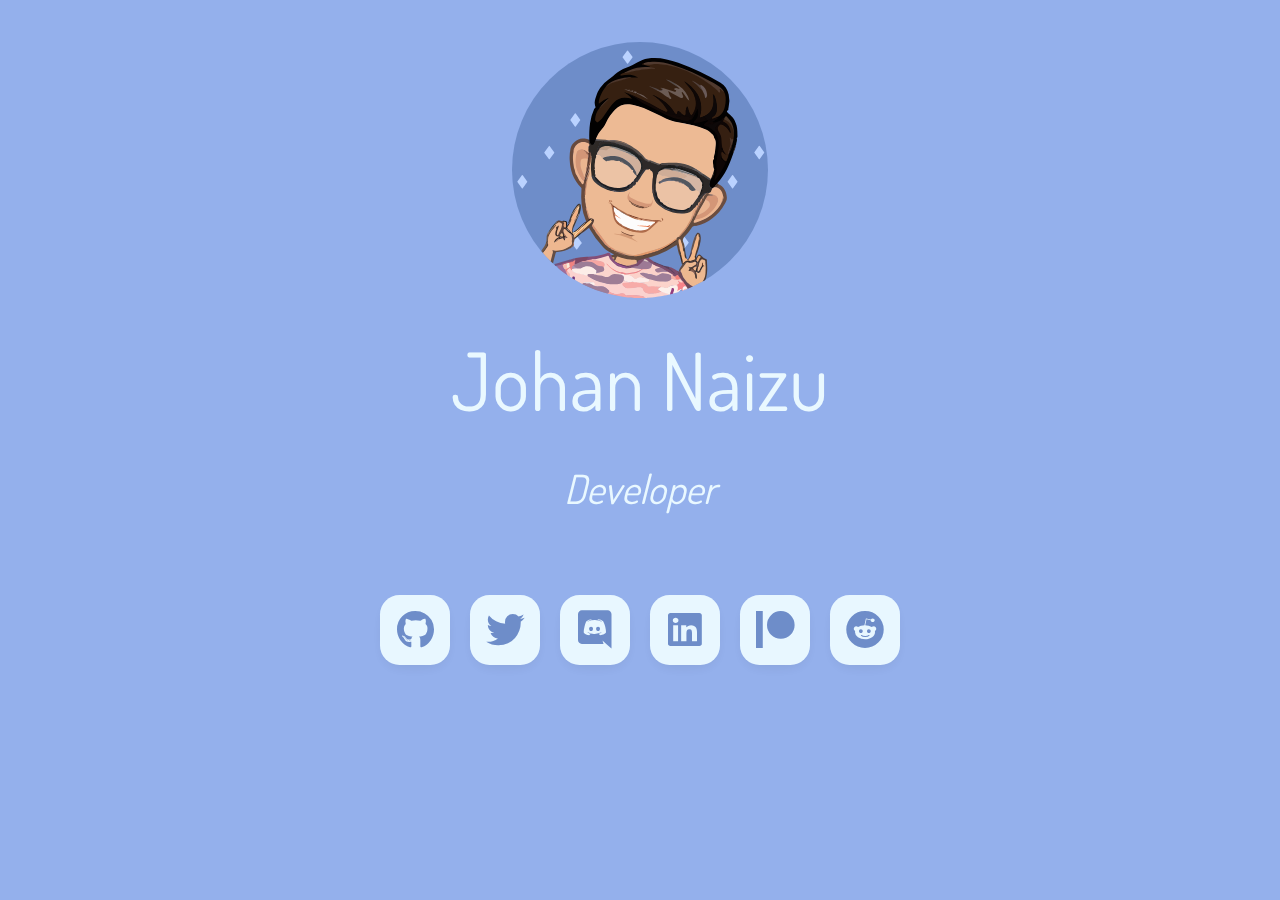
<file: index.html>
<!DOCTYPE html>
<html lang="en">

<head>
    <title>Johan Naizu</title>
    <meta name="viewport" content="width=980">
    <meta charset="UTF-8">
    <meta http-equiv="Content-Type" content="text/html; charset=utf-8">
    <meta property="og:image" content="https://johan.naizu.in/img/avatar.png">
    <meta property="og:image:width" content="640" />
    <meta property="og:image:height" content="640" />
    <meta property="og:image:alt" content="Johan Naizu" />
    <meta property="og:image:type" content="image/png">
    <meta property="og:type" content="website">
    <meta property="og:url" content="https://johan.naizu.in">
    <meta property="og:title" content="Johan Naizu">
    <meta property="og:description" content="I'm Johan Naizu.A software developer with a fascination for adventure">
    <meta property="og:see_also" content="https://johan.naizu.in" />
    <meta property="og:site_name" content="johan.naizu" />
    <meta name="theme-color" content="#6e8dc9" data-react-helmet="true">
    <meta name="title" content="Johan Naizu">
    <meta name="description" content="I'm Johan Naizu.A software developer with a fascination for adventure and a passion for learning">
    <meta name="keywords" content="johan naizu,developer of sypherbot,adventurous web developer,a software developer">
    <meta name="language" content="English">
    <meta name='robots' content='index,follow'>
    <meta name="author" content="Johan Naizu">
    <meta name="name" content="johan.naizu" />
    <meta name="image" content="https://johan.naizu.in/img/avatar.png" />
    <meta name="url" content="https://johan.naizu.in" />
    <meta name="twitter:description" content="I'm Johan Naizu.A software developer with a fascination for adventure" />
    <meta name="twitter:url" content="https://johan.naizu.in" />
    <meta name="twitter:title" content="Johan Naizu" />
    <meta name="twitter:image" content="https://johan.naizu.in/img/avatar.png" />
    <link rel="canonical" href="https://johan.naizu.in" />
    <link rel="apple-touch-icon" sizes="144x144" href="/img/apple-touch-icon.png">
    <link rel="icon" type="image/png" sizes="32x32" href="/img/favicon-32x32.png">
    <link rel="icon" type="image/png" sizes="192x192" href="/img/icon192.png">
    <link rel="icon" type="image/png" sizes="512x512" href="/img/icon512.png">
    <link rel="icon" type="image/png" sizes="16x16" href="/img/favicon-16x16.png">
    <link rel="shortcut icon" type="image/ico" href="/img/favicon.ico">
    <link rel="manifest" href="/site.webmanifest">
    <meta name="mobile-web-app-capable" content="yes">
    <meta name="apple-mobile-web-app-title" content="Johan Naizu">
    <meta name="application-name" content="Johan Naizu">
    <meta name="msapplication-TileColor" content="#94b0ec">
    <meta name="msapplication-TileImage" content="/img/mstile-144x144.png">
    <meta name="theme-color" content="#6e8dc9">
    <link rel="preconnect" href="https://fonts.googleapis.com">
    <link rel="preconnect" href="https://fonts.gstatic.com" crossorigin>
    <link href="https://fonts.googleapis.com/css2?family=Dosis:wght@600&display=swap" rel="stylesheet">
    <link rel="preload" as="font" href="/assets/fa-brands-400.woff" type="font/woff2" crossorigin="anonymous">
    <link rel="preload" href="/img/avatar.svg" as="image" type="image/svg+xml" crossorigin="anonymous">
    <link rel="stylesheet" href="/assets/fontawesome.css">
    <link rel="stylesheet" href="/assets/style.css">
    <style>
        html {
            line-height: 1.15;
            -webkit-text-size-adjust: 100%
        }
        
        body {
            margin: 0
        }
        
        main {
            display: block
        }
        
        h1 {
            margin: 0.67em 0
        }
        
        hr {
            box-sizing: content-box;
            height: 0;
            overflow: visible
        }
        
        pre {
            font-family: monospace, monospace;
            font-size: 1em
        }
        
        a {
            background-color: transparent
        }
        
        abbr[title] {
            border-bottom: none;
            text-decoration: underline;
            text-decoration: underline dotted
        }
        
        b,
        strong {
            font-weight: bolder
        }
        
        code,
        kbd,
        samp {
            font-family: monospace, monospace;
            font-size: 1em
        }
        
        small {
            font-size: 80%
        }
        
        sub,
        sup {
            font-size: 75%;
            line-height: 0;
            position: relative;
            vertical-align: baseline
        }
        
        sub {
            bottom: -0.25em
        }
        
        sup {
            top: -0.5em
        }
        
        img {
            border-style: none
        }
        
        button,
        input,
        optgroup,
        select,
        textarea {
            font-family: inherit;
            font-size: 100%;
            line-height: 1.15;
            margin: 0
        }
        
        button,
        input {
            overflow: visible
        }
        
        button,
        select {
            text-transform: none
        }
        
        button,
        [type="button"],
        [type="reset"],
        [type="submit"] {
            -webkit-appearance: button
        }
        
        button::-moz-focus-inner,
        [type="button"]::-moz-focus-inner,
        [type="reset"]::-moz-focus-inner,
        [type="submit"]::-moz-focus-inner {
            border-style: none;
            padding: 0
        }
        
        button:-moz-focusring,
        [type="button"]:-moz-focusring,
        [type="reset"]:-moz-focusring,
        [type="submit"]:-moz-focusring {
            outline: 1px dotted ButtonText
        }
        
        fieldset {
            padding: 0.35em 0.75em 0.625em
        }
        
        legend {
            box-sizing: border-box;
            color: inherit;
            display: table;
            max-width: 100%;
            padding: 0;
            white-space: normal
        }
        
        progress {
            vertical-align: baseline
        }
        
        textarea {
            overflow: auto
        }
        
        [type="checkbox"],
        [type="radio"] {
            box-sizing: border-box;
            padding: 0
        }
        
        [type="number"]::-webkit-inner-spin-button,
        [type="number"]::-webkit-outer-spin-button {
            height: auto
        }
        
        [type="search"] {
            -webkit-appearance: textfield;
            outline-offset: -2px
        }
        
        [type="search"]::-webkit-search-decoration {
            -webkit-appearance: none
        }
        
         ::-webkit-file-upload-button {
            -webkit-appearance: button;
            font: inherit
        }
        
        details {
            display: block
        }
        
        summary {
            display: list-item
        }
        
        template {
            display: none
        }
        
        [hidden] {
            display: none
        }
    </style>
</head>

<body>
    <div class="area">
        <ul class="circles">
            <li></li>
            <li></li>
            <li></li>
            <li></li>
            <li></li>
            <li></li>
            <li></li>
            <li></li>
            <li></li>
            <li></li>
        </ul>
    </div>
    <div class="fullscreenDiv">
        <div class="avatar"> <img class="a" src="/img/avatar.svg" width="256px" height="256px" alt="Johan Naizu"></div>
        <div class="name">
            <h1>Johan Naizu</h1>
        </div>
        <div class="tagline">
            <h2>Developer</h2>
        </div>
        <div class="social-btns"><a class="btn github" href="/github" aria-label="github" target="_blank"><i class="fa fa-github"></i></a><a class="btn twitter" href="/twitter" aria-label="twitter" target="_blank"><i class="fa fa-twitter"></i></a><a class="btn discord" href="/discord"
                aria-label="discord" target="_blank"><i class="fa fa-discord"></i></a><a class="btn linkedin-square" href="/linkedin/" aria-label="linkedin-square" target="_blank"><i class="fa fa-linkedin-square"></i></a><a class="btn patreon" href="/patreon"
                aria-label="patreon" target="_blank"><i class="fa fa-patreon"></i></a><a class="btn reddit" href="/reddit" aria-label="Reddit" target="_blank"><i class="fa fa-reddit"></i></a></div>
    </div>
</body>

</html>
</file>
<file: assets/style.css>
* {
    margin: 0;
    padding: 0
}

.area {
    background: linear-gradient(#94b0ec, #94b0ec);
    width: 100vw;
    height: 100vh;
    position: fixed
}

.circles {
    position: absolute;
    top: 0;
    left: 0;
    width: 100%;
    height: 100%;
    overflow: hidden
}

.circles li {
    position: absolute;
    display: block;
    list-style: none;
    width: 20px;
    height: 20px;
    background: rgba(255, 255, 255, .2);
    animation: animate 25s linear infinite;
    bottom: -150px
}

.circles li:nth-child(1) {
    left: 25%;
    width: 80px;
    height: 80px;
    animation-delay: 0s
}

.circles li:nth-child(2) {
    left: 10%;
    width: 20px;
    height: 20px;
    animation-delay: 2s;
    animation-duration: 12s
}

.circles li:nth-child(3) {
    left: 70%;
    width: 20px;
    height: 20px;
    animation-delay: 4s
}

.circles li:nth-child(4) {
    left: 40%;
    width: 60px;
    height: 60px;
    animation-delay: 0s;
    animation-duration: 18s
}

.circles li:nth-child(5) {
    left: 65%;
    width: 20px;
    height: 20px;
    animation-delay: 0s
}

.circles li:nth-child(6) {
    left: 75%;
    width: 110px;
    height: 110px;
    animation-delay: 3s
}

.circles li:nth-child(7) {
    left: 35%;
    width: 150px;
    height: 150px;
    animation-delay: 7s
}

.circles li:nth-child(8) {
    left: 50%;
    width: 25px;
    height: 25px;
    animation-delay: 15s;
    animation-duration: 45s
}

.circles li:nth-child(9) {
    left: 20%;
    width: 15px;
    height: 15px;
    animation-delay: 2s;
    animation-duration: 35s
}

.circles li:nth-child(10) {
    left: 85%;
    width: 150px;
    height: 150px;
    animation-delay: 0s;
    animation-duration: 11s
}

@keyframes animate {
    0% {
        transform: translateY(0) rotate(0);
        opacity: 1;
        border-radius: 0
    }
    100% {
        transform: translateY(-1000px) rotate(720deg);
        opacity: 0;
        border-radius: 50%
    }
}

::-moz-selection {
    color: #6e8dc9;
    background: rgba(255, 255, 255, .432)
}

::selection {
    color: #6e8dc9;
    background: rgba(255, 255, 255, .432)
}

.fullscreenDiv {
    background-color: transparent;
    width: 650px;
    height: 750px;
    top: 10px;
    left: 50%;
    margin-left: -325px;
    position: absolute
}

.avatar {
    position: absolute;
    width: 256px;
    height: 256px;
    top: 160px;
    left: 50%;
    font-size: 50px;
    text-align: center;
    margin-left: -128px;
    margin-top: -128px
}

.name {
    position: absolute;
    width: 500px;
    height: 120px;
    top: 330px;
    left: 50%;
    text-align: center;
    margin-left: -250px;
    margin-top: -60px
}

h1 {
    font-size: 80px;
    font-weight: 400;
    text-align: center;
    font-family: 'Dosis', sans-serif;
    color: #e9f8ff
}

.tagline {
    position: absolute;
    width: 500px;
    height: 50px;
    top: 480px;
    left: 50%;
    text-align: center;
    margin-left: -250px;
    margin-top: -25px
}

h2 {
    font-size: 40px;
    font-weight: 400;
    text-align: center;
    font-family: 'Dosis', sans-serif;
    font-style: italic;
    color: #e9f8ff
}

img.a {
    width: 256px;
    height: auto
}

.social-btns {
    width: 100%;
    font-size: 0;
    text-align: center;
    position: absolute;
    top: 575px;
    left: 50%;
    right: 0;
    margin-left: -50%
}

@media screen and (max-aspect-ratio:1/1) {
    .fullscreenDiv {
        background-color: transparent;
        width: 100%;
        height: 100%;
        min-height: 1350px;
        top: 50px;
        left: 50%;
        margin-left: -50%;
        position: absolute
    }
    .avatar {
        position: absolute;
        width: 500px;
        height: 500px;
        top: 350px;
        left: 50%;
        font-size: 50px;
        text-align: center;
        margin-left: -250px;
        margin-top: -250px
    }
    .name {
        position: absolute;
        width: 100%;
        height: 120px;
        top: 700px;
        left: 50%;
        text-align: center;
        margin-left: -50%;
        margin-top: -60px
    }
    h1 {
        font-size: 150px;
        font-weight: 400;
        font-weight: 400;
        font-family: 'Dosis', sans-serif;
        text-align: center;
    }
    .tagline {
        position: absolute;
        width: 100%;
        height: 50px;
        top: 1050px;
        left: 50%;
        font-size: 75px;
        text-align: center;
        margin-left: -50%;
        margin-top: -25px
    }
    h2 {
        font-size: 75px;
        font-weight: 400;
        font-family: 'Dosis', sans-serif;
        text-align: center;
    }
    img.a {
        width: 500px;
        height: auto
    }
    .social-btns {
        width: 100%;
        font-size: 0;
        text-align: center;
        position: absolute;
        top: 1250px;
        left: 50%;
        right: 0;
        margin-left: -50%
    }
    .social-btns .btn {
        display: inline-block;
        background-color: #e9f8ff;
        width: 100px;
        height: 100px;
        line-height: 100px;
        margin: 10px 10px;
        text-align: center;
        position: relative;
        overflow: hidden;
        border-radius: 28%;
        box-shadow: 0 5px 15px -5px rgba(0, 0, 0, .1);
        opacity: .99
    }
    .social-btns .btn .fa {
        font-size: 60px;
        vertical-align: middle;
        position: relative
    }
}

@media screen and (max-width:680px) {
    .fullscreenDiv {
        width: 100%;
        margin-left: -50%
    }
}
</file>
